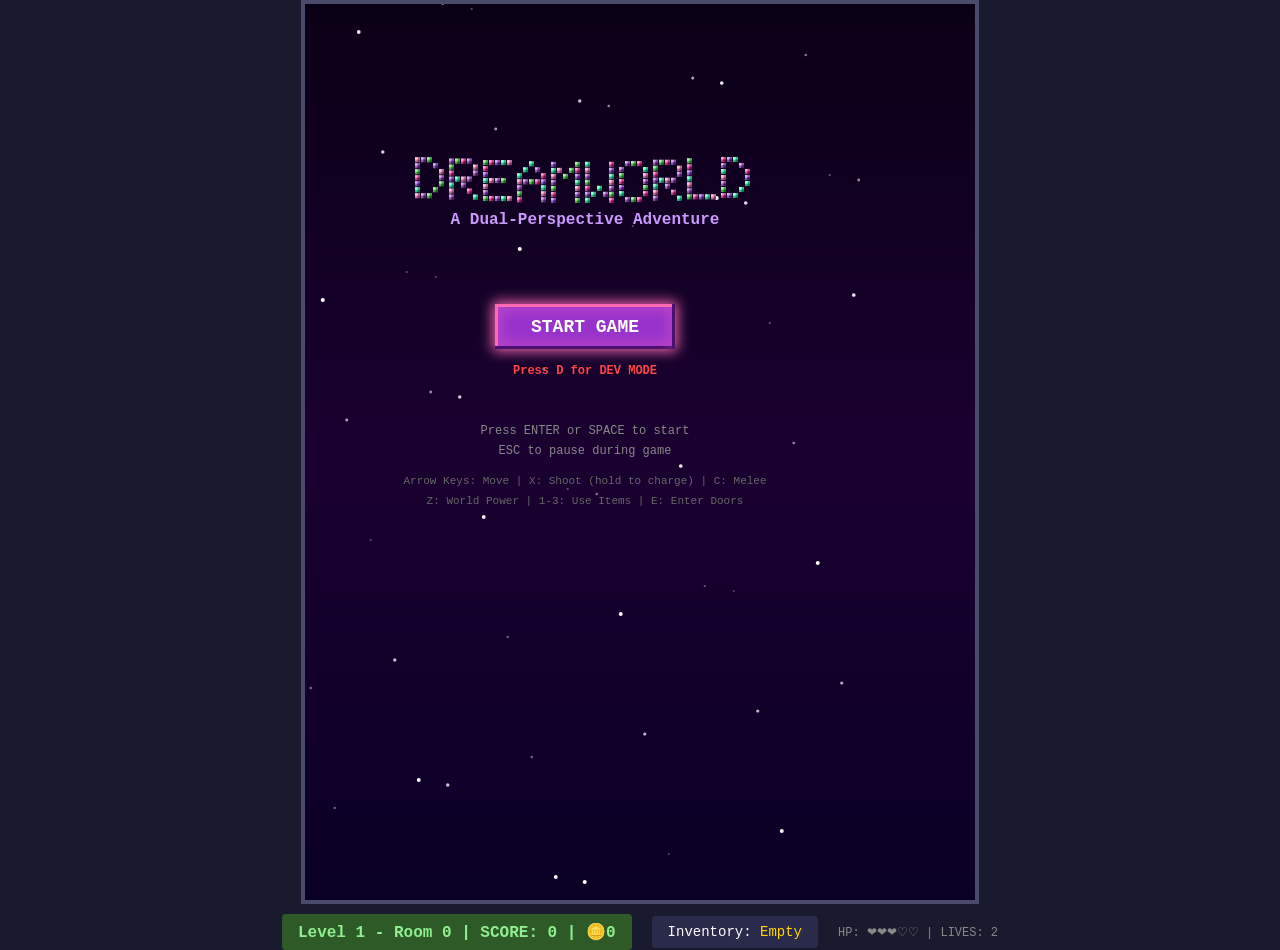
<file: index.html>
<!DOCTYPE html>
<html lang="en">
<head>
    <meta charset="UTF-8">
    <meta name="viewport" content="width=device-width, initial-scale=1.0">
    <title>Dreamworld</title>
    <link rel="stylesheet" href="style.css">
</head>
<body>
    <div id="game-container">
        <canvas id="gameCanvas"></canvas>
        <div id="ui">
            <div id="world-indicator">REAL WORLD</div>
            <div id="inventory">
                <span>Inventory: </span>
                <span id="inventory-items">Empty</span>
            </div>
            <div id="controls-hint"></div>
        </div>
    </div>
    <script src="game.js"></script>
</body>
</html>
</file>
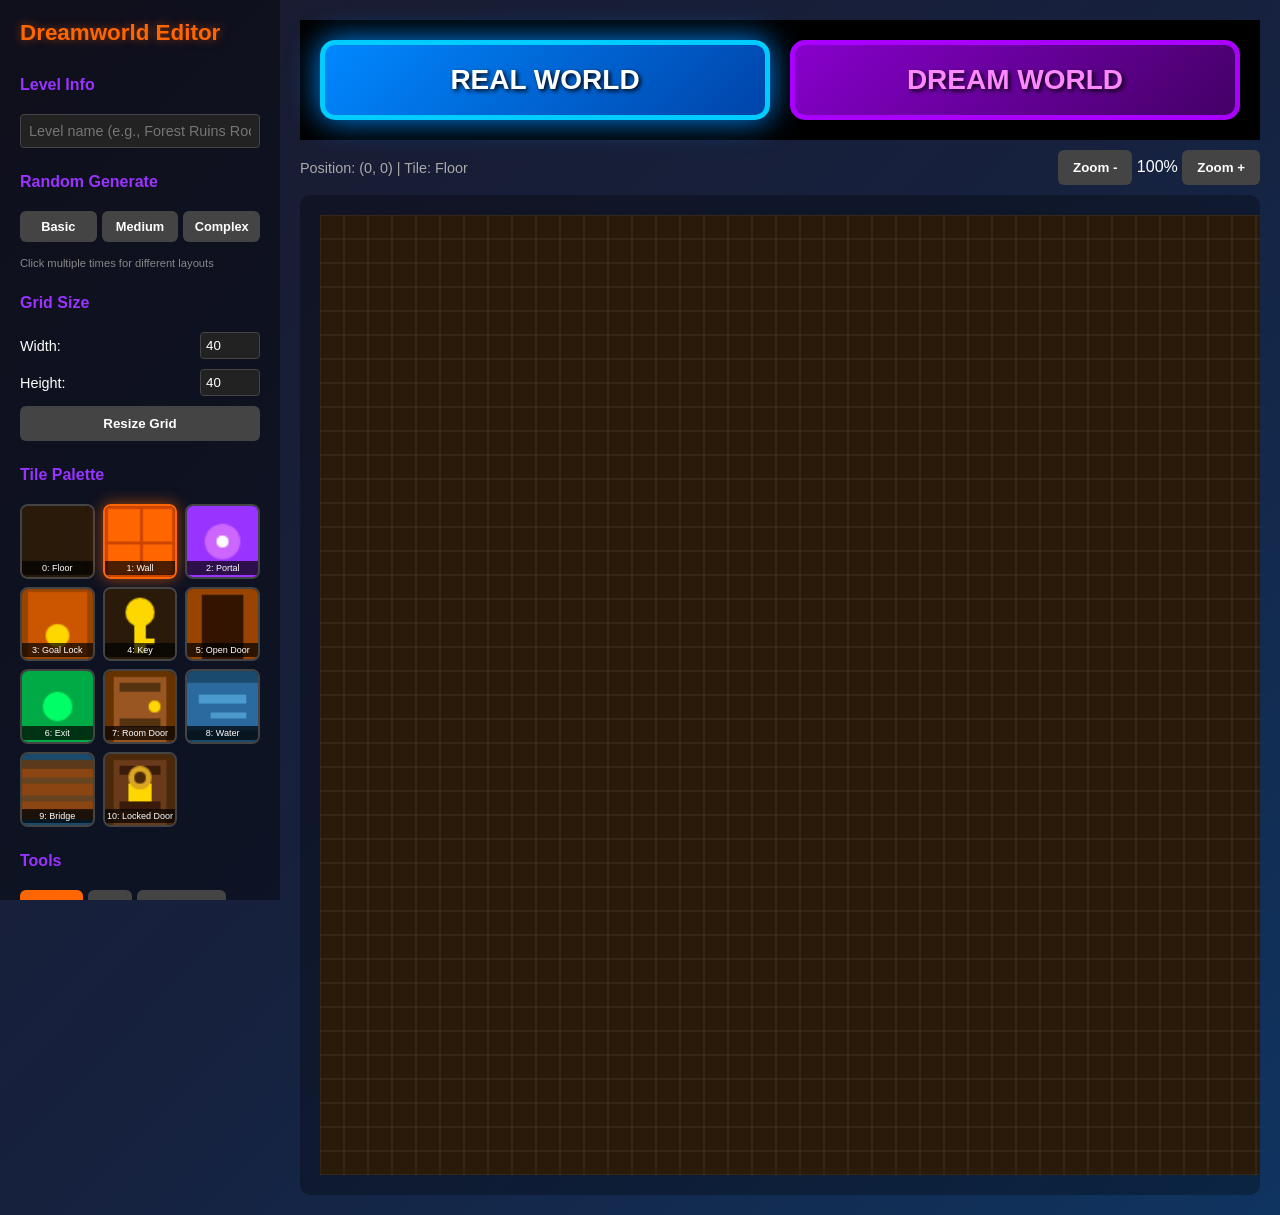
<file: level-editor.html>
<!DOCTYPE html>
<html lang="en">
<head>
    <meta charset="UTF-8">
    <meta name="viewport" content="width=device-width, initial-scale=1.0">
    <title>Dreamworld Level Editor</title>
    <style>
        * {
            margin: 0;
            padding: 0;
            box-sizing: border-box;
        }

        body {
            font-family: 'Segoe UI', Tahoma, Geneva, Verdana, sans-serif;
            background: linear-gradient(135deg, #1a1a2e 0%, #16213e 50%, #0f3460 100%);
            min-height: 100vh;
            color: #fff;
            display: flex;
        }

        /* Sidebar */
        .sidebar {
            width: 280px;
            background: rgba(0, 0, 0, 0.4);
            padding: 20px;
            display: flex;
            flex-direction: column;
            gap: 15px;
            overflow-y: auto;
            max-height: 100vh;
        }

        .sidebar h1 {
            font-size: 1.4em;
            color: #ff6600;
            text-shadow: 0 0 10px rgba(255, 102, 0, 0.5);
            margin-bottom: 5px;
        }

        .sidebar h2 {
            font-size: 1em;
            color: #9933ff;
            margin-top: 10px;
            margin-bottom: 5px;
        }

        /* Tile Palette */
        .palette {
            display: grid;
            grid-template-columns: repeat(3, 1fr);
            gap: 8px;
        }

        .tile-btn {
            aspect-ratio: 1;
            border: 2px solid #444;
            border-radius: 8px;
            cursor: pointer;
            position: relative;
            transition: all 0.2s;
            overflow: hidden;
        }

        .tile-btn:hover {
            border-color: #888;
            transform: scale(1.05);
        }

        .tile-btn.selected {
            border-color: #ff6600;
            box-shadow: 0 0 15px rgba(255, 102, 0, 0.6);
        }

        .tile-btn canvas {
            width: 100%;
            height: 100%;
        }

        .tile-btn .tile-label {
            position: absolute;
            bottom: 2px;
            left: 0;
            right: 0;
            font-size: 9px;
            text-align: center;
            background: rgba(0,0,0,0.7);
            padding: 2px;
        }

        /* Controls */
        .controls {
            display: flex;
            flex-direction: column;
            gap: 10px;
        }

        .control-row {
            display: flex;
            gap: 10px;
            align-items: center;
        }

        .control-row label {
            flex: 1;
            font-size: 0.9em;
        }

        .control-row input[type="number"] {
            width: 60px;
            padding: 5px;
            border: 1px solid #444;
            border-radius: 4px;
            background: #222;
            color: #fff;
        }

        button {
            padding: 10px 15px;
            border: none;
            border-radius: 6px;
            cursor: pointer;
            font-weight: bold;
            transition: all 0.2s;
        }

        .btn-primary {
            background: linear-gradient(135deg, #ff6600, #cc4400);
            color: white;
        }

        .btn-primary:hover {
            background: linear-gradient(135deg, #ff8833, #ff6600);
            transform: translateY(-2px);
        }

        .btn-secondary {
            background: #444;
            color: white;
        }

        .btn-secondary:hover {
            background: #555;
        }

        .btn-success {
            background: linear-gradient(135deg, #00aa44, #007733);
            color: white;
        }

        .btn-success:hover {
            background: linear-gradient(135deg, #00cc55, #00aa44);
        }

        .btn-danger {
            background: linear-gradient(135deg, #cc3333, #aa2222);
            color: white;
        }

        .btn-purple {
            background: linear-gradient(135deg, #9933ff, #7722cc);
            color: white;
        }

        .btn-purple:hover {
            background: linear-gradient(135deg, #aa44ff, #9933ff);
        }

        /* Tools */
        .tools {
            display: flex;
            gap: 5px;
            flex-wrap: wrap;
        }

        .tool-btn {
            padding: 8px 12px;
            font-size: 0.85em;
        }

        .tool-btn.active {
            background: #ff6600;
        }

        /* Main Canvas Area */
        .main {
            flex: 1;
            display: flex;
            flex-direction: column;
            padding: 20px;
            overflow: hidden;
        }

        .canvas-header {
            display: flex;
            justify-content: space-between;
            align-items: center;
            margin-bottom: 10px;
        }

        .canvas-info {
            font-size: 0.9em;
            color: #aaa;
        }

        .canvas-container {
            flex: 1;
            overflow: auto;
            background: rgba(0, 0, 0, 0.3);
            border-radius: 10px;
            padding: 20px;
        }

        #levelCanvas {
            background: #2a1a0a;
            cursor: crosshair;
            display: block;
        }

        /* Modal */
        .modal {
            display: none;
            position: fixed;
            top: 0;
            left: 0;
            right: 0;
            bottom: 0;
            background: rgba(0, 0, 0, 0.8);
            justify-content: center;
            align-items: center;
            z-index: 1000;
        }

        .modal.active {
            display: flex;
        }

        .modal-content {
            background: #1a1a2e;
            padding: 30px;
            border-radius: 15px;
            max-width: 800px;
            max-height: 80vh;
            overflow: auto;
            border: 2px solid #ff6600;
        }

        .modal-content h2 {
            color: #ff6600;
            margin-bottom: 15px;
        }

        .modal-content textarea {
            width: 100%;
            height: 300px;
            background: #0a0a15;
            border: 1px solid #444;
            color: #0f0;
            font-family: 'Courier New', monospace;
            font-size: 11px;
            padding: 10px;
            border-radius: 5px;
            resize: vertical;
        }

        .modal-buttons {
            display: flex;
            gap: 10px;
            margin-top: 15px;
            justify-content: flex-end;
        }

        /* Validation Panel */
        .validation {
            background: rgba(0, 0, 0, 0.3);
            padding: 10px;
            border-radius: 8px;
            font-size: 0.85em;
        }

        .validation-item {
            display: flex;
            align-items: center;
            gap: 8px;
            padding: 3px 0;
        }

        .validation-item.valid {
            color: #00ff66;
        }

        .validation-item.invalid {
            color: #ff4444;
        }

        .validation-item.warning {
            color: #ffaa00;
        }

        /* Keyboard shortcuts */
        .shortcuts {
            font-size: 0.75em;
            color: #888;
            line-height: 1.6;
        }

        .shortcuts kbd {
            background: #333;
            padding: 2px 6px;
            border-radius: 3px;
            font-family: monospace;
        }
    </style>
</head>
<body>
    <div class="sidebar">
        <h1>Dreamworld Editor</h1>

        <h2>Level Info</h2>
        <div class="controls">
            <input type="text" id="levelTitle" placeholder="Level name (e.g., Forest Ruins Room 1)" style="width: 100%; padding: 8px; border: 1px solid #444; border-radius: 4px; background: #222; color: #fff; font-size: 0.9em;">
        </div>

        <h2>Random Generate</h2>
        <div class="controls">
            <div style="display: flex; gap: 5px;">
                <button class="btn-secondary" onclick="generateRandom('basic')" style="flex:1; font-size: 0.8em; padding: 8px 5px;">Basic</button>
                <button class="btn-secondary" onclick="generateRandom('medium')" style="flex:1; font-size: 0.8em; padding: 8px 5px;">Medium</button>
                <button class="btn-secondary" onclick="generateRandom('complex')" style="flex:1; font-size: 0.8em; padding: 8px 5px;">Complex</button>
            </div>
            <p style="font-size: 0.7em; color: #888; margin-top: 5px;">Click multiple times for different layouts</p>
        </div>

        <h2>Grid Size</h2>
        <div class="controls">
            <div class="control-row">
                <label>Width:</label>
                <input type="number" id="gridWidth" value="40" min="10" max="100">
            </div>
            <div class="control-row">
                <label>Height:</label>
                <input type="number" id="gridHeight" value="40" min="10" max="100">
            </div>
            <button class="btn-secondary" onclick="resizeGrid()">Resize Grid</button>
        </div>

        <h2>Tile Palette</h2>
        <div class="palette" id="palette"></div>

        <h2>Tools</h2>
        <div class="tools">
            <button class="btn-secondary tool-btn active" data-tool="brush" onclick="setTool('brush')">Brush</button>
            <button class="btn-secondary tool-btn" data-tool="fill" onclick="setTool('fill')">Fill</button>
            <button class="btn-secondary tool-btn" data-tool="rect" onclick="setTool('rect')">Rectangle</button>
            <button class="btn-secondary tool-btn" data-tool="line" onclick="setTool('line')">Line</button>
            <button class="btn-secondary tool-btn" data-tool="erase" onclick="setTool('erase')">Eraser</button>
        </div>

        <h2>Actions</h2>
        <div class="controls">
            <button class="btn-success" onclick="exportLevel()">Export JS Array</button>
            <button class="btn-purple" onclick="showImportModal()">Import Array</button>
            <button class="btn-secondary" onclick="clearLevel()">Clear All</button>
            <button class="btn-secondary" onclick="fillBorder()">Add Wall Border</button>
            <button class="btn-secondary" onclick="undo()">Undo (Ctrl+Z)</button>
        </div>

        <h2 style="color: #ff4444;">Enemy Editor</h2>
        <div class="controls">
            <div style="display: flex; gap: 5px; margin-bottom: 8px;">
                <button class="btn-secondary enemy-mode-btn" onclick="setEditorMode('tiles')" id="tilesMode" style="flex:1; background: #ff6600;">Tiles</button>
                <button class="btn-secondary enemy-mode-btn" onclick="setEditorMode('enemies')" id="enemiesMode" style="flex:1;">Enemies</button>
            </div>
            <div id="enemyControls" style="display: none;">
                <label style="font-size: 0.85em; color: #aaa;">Enemy Type:</label>
                <div style="display: grid; grid-template-columns: 1fr 1fr; gap: 5px; margin: 5px 0;">
                    <button class="btn-secondary enemy-type-btn selected" onclick="selectEnemyType('patrol')" data-type="patrol" style="font-size: 0.8em; padding: 6px;">Patrol</button>
                    <button class="btn-secondary enemy-type-btn" onclick="selectEnemyType('chase')" data-type="chase" style="font-size: 0.8em; padding: 6px;">Chase</button>
                    <button class="btn-secondary enemy-type-btn" onclick="selectEnemyType('voidorb')" data-type="voidorb" style="font-size: 0.8em; padding: 6px;">Void Orb</button>
                    <button class="btn-secondary enemy-type-btn" onclick="selectEnemyType('shadow')" data-type="shadow" style="font-size: 0.8em; padding: 6px;">Shadow</button>
                </div>
                <div id="patrolOptions" style="margin-top: 8px;">
                    <label style="font-size: 0.85em; color: #aaa;">Patrol Direction:</label>
                    <div style="display: flex; gap: 5px; margin: 5px 0;">
                        <button class="btn-secondary patrol-dir-btn selected" onclick="setPatrolDir('horizontal')" data-dir="horizontal" style="flex:1; font-size: 0.8em;">Horizontal</button>
                        <button class="btn-secondary patrol-dir-btn" onclick="setPatrolDir('vertical')" data-dir="vertical" style="flex:1; font-size: 0.8em;">Vertical</button>
                    </div>
                    <div class="control-row" style="margin-top: 5px;">
                        <label style="font-size: 0.85em;">Range:</label>
                        <input type="number" id="patrolRange" value="4" min="1" max="20" style="width: 50px;">
                    </div>
                </div>
                <div id="shadowPathOptions" style="margin-top: 8px; display: none; background: rgba(128,0,255,0.2); padding: 8px; border-radius: 5px;">
                    <label style="font-size: 0.85em; color: #cc66ff;">Shadow Path Mode:</label>
                    <p style="font-size: 0.7em; color: #aaa; margin: 5px 0;">1. Click tiles to draw path<br>2. Click first tile again to place enemy</p>
                    <div style="display: flex; gap: 5px; margin-top: 5px;">
                        <button class="btn-secondary" onclick="clearShadowPath()" style="flex:1; font-size: 0.75em; background: #663399;">Clear Path</button>
                        <button class="btn-secondary" onclick="finishShadowPath()" style="flex:1; font-size: 0.75em; background: #339933;">Place Enemy</button>
                    </div>
                    <div id="shadowPathCount" style="font-size: 0.75em; color: #cc66ff; margin-top: 5px;">Path: 0 tiles</div>
                </div>
                <div class="control-row" style="margin-top: 5px;">
                    <label style="font-size: 0.85em;">Speed:</label>
                    <input type="number" id="enemySpeed" value="1.2" min="0.1" max="5" step="0.1" style="width: 50px;">
                </div>
                <p style="font-size: 0.7em; color: #888; margin-top: 8px;">Click map to place. Right-click enemy to delete.</p>
                <div id="enemyList" style="margin-top: 10px; max-height: 150px; overflow-y: auto; font-size: 0.8em;"></div>
                <button class="btn-danger" onclick="clearEnemies()" style="width: 100%; margin-top: 8px; font-size: 0.8em;">Clear All Enemies</button>
            </div>
        </div>

        <h2>Validation</h2>
        <div class="validation" id="validation"></div>

        <h2>Shortcuts</h2>
        <div class="shortcuts">
            <kbd>0-9</kbd> Select tile<br>
            <kbd>B</kbd> Brush tool<br>
            <kbd>F</kbd> Fill tool<br>
            <kbd>R</kbd> Rectangle tool<br>
            <kbd>L</kbd> Line tool<br>
            <kbd>E</kbd> Eraser<br>
            <kbd>Ctrl+Z</kbd> Undo<br>
            <kbd>Ctrl+S</kbd> Export
        </div>
    </div>

    <div class="main">
        <!-- HUGE WORLD TOGGLE BUTTONS -->
        <div style="display: flex; gap: 20px; padding: 20px; background: #000; margin-bottom: 10px;">
            <button id="realWorldBtn" class="active" onclick="setWorldType('real')" style="flex: 1; height: 80px; font-size: 28px; font-weight: bold; background: linear-gradient(135deg, #0088ff, #0044aa); color: white; border: 5px solid #00ccff; border-radius: 15px; cursor: pointer; text-shadow: 2px 2px 4px #000; box-shadow: 0 0 30px #0088ff;">REAL WORLD</button>
            <button id="dreamWorldBtn" onclick="setWorldType('dream')" style="flex: 1; height: 80px; font-size: 28px; font-weight: bold; background: linear-gradient(135deg, #8800cc, #440066); color: #ff88ff; border: 5px solid #aa00ff; border-radius: 15px; cursor: pointer; text-shadow: 2px 2px 4px #000;">DREAM WORLD</button>
        </div>
        <div class="canvas-header">
            <div class="canvas-info" id="canvasInfo">Position: (0, 0) | Tile: Floor</div>
            <div>
                <button class="btn-secondary" onclick="zoomOut()">Zoom -</button>
                <span id="zoomLevel">100%</span>
                <button class="btn-secondary" onclick="zoomIn()">Zoom +</button>
            </div>
        </div>
        <div class="canvas-container">
            <canvas id="levelCanvas"></canvas>
        </div>
    </div>

    <!-- Export Modal -->
    <div class="modal" id="exportModal">
        <div class="modal-content">
            <h2>Export Level</h2>
            <p style="margin-bottom: 10px; color: #aaa;">Copy this JavaScript array and paste it into your game.js file:</p>
            <textarea id="exportOutput" readonly></textarea>
            <div class="modal-buttons">
                <button class="btn-secondary" onclick="copyToClipboard()">Copy to Clipboard</button>
                <button class="btn-primary" onclick="closeModal('exportModal')">Close</button>
            </div>
        </div>
    </div>

    <!-- Import Modal -->
    <div class="modal" id="importModal">
        <div class="modal-content">
            <h2>Import Level</h2>
            <p style="margin-bottom: 10px; color: #aaa;">Paste a JavaScript 2D array (from your game.js) to edit it:</p>
            <textarea id="importInput" placeholder="Paste array here, e.g.:
[
    [1,1,1,1,1],
    [1,0,0,0,1],
    [1,0,2,0,1],
    [1,0,0,0,1],
    [1,1,1,1,1]
]"></textarea>
            <div class="modal-buttons">
                <button class="btn-secondary" onclick="closeModal('importModal')">Cancel</button>
                <button class="btn-success" onclick="importLevel()">Import</button>
            </div>
        </div>
    </div>

    <script>
        // Configuration
        const TILE_SIZE = 24;
        let gridWidth = 40;
        let gridHeight = 40;
        let zoom = 1;
        let worldType = 'real'; // 'real' or 'dream'

        // Dream World viewport dimensions (matches game)
        const DREAM_VIEWPORT_TILES_X = 23;  // ~560px / 24px
        const DREAM_VIEWPORT_TILES_Y = 14;  // ~336px / 24px

        // Tile definitions
        const TILES = {
            real: [
                { id: 0, name: 'Floor', color: '#2a1a0a' },
                { id: 1, name: 'Wall', color: '#ff6600' },
                { id: 2, name: 'Portal', color: '#9933ff' },
                { id: 3, name: 'Goal Lock', color: '#cc5500' },
                { id: 4, name: 'Key', color: '#FFD700' },
                { id: 5, name: 'Open Door', color: '#994400' },
                { id: 6, name: 'Exit', color: '#00aa44' },
                { id: 7, name: 'Room Door', color: '#995522' },
                { id: 8, name: 'Water', color: '#1a4a6e' },
                { id: 9, name: 'Bridge', color: '#8B4513' },
                { id: 10, name: 'Locked Door', color: '#6a3a1a' }
            ],
            dream: [
                { id: 0, name: 'Air', color: '#1a0a2a' },
                { id: 1, name: 'Platform', color: '#4a3a6a' },
                { id: 2, name: 'Portal', color: '#9933ff' },
                { id: 3, name: 'Goal', color: '#00aa44' },
                { id: 4, name: 'Key', color: '#FFD700' },
                { id: 5, name: 'Spike', color: '#cc3333' },
                { id: 6, name: 'Exit Wall', color: '#00ff66' },
                { id: 7, name: 'Chest', color: '#8B4513' },
                { id: 8, name: 'Lock Chest', color: '#654321' },
                { id: 9, name: 'One-Way ←', color: '#6633aa' }
            ]
        };

        // State
        let level = [];
        let selectedTile = 1;
        let currentTool = 'brush';
        let isDrawing = false;
        let history = [];
        let maxHistory = 50;
        let rectStart = null;
        let lineStart = null;

        // Enemy Editor State
        let editorMode = 'tiles'; // 'tiles' or 'enemies'
        let enemies = [];
        let selectedEnemyType = 'patrol';
        let patrolDirection = 'horizontal';
        let selectedEnemy = null; // For editing existing enemy
        let shadowPath = []; // Current shadow path being drawn

        // Canvas setup
        const canvas = document.getElementById('levelCanvas');
        const ctx = canvas.getContext('2d');

        // Initialize
        function init() {
            createPalette();
            initLevel();
            render();
            validate();
        }

        function initLevel() {
            level = [];
            for (let y = 0; y < gridHeight; y++) {
                level[y] = [];
                for (let x = 0; x < gridWidth; x++) {
                    level[y][x] = 0;
                }
            }
            updateCanvasSize();
        }

        function updateCanvasSize() {
            canvas.width = gridWidth * TILE_SIZE * zoom;
            canvas.height = gridHeight * TILE_SIZE * zoom;
        }

        // Palette
        function createPalette() {
            const palette = document.getElementById('palette');
            palette.innerHTML = '';
            const tiles = TILES[worldType];

            tiles.forEach((tile, index) => {
                const btn = document.createElement('div');
                btn.className = 'tile-btn' + (index === selectedTile ? ' selected' : '');
                btn.onclick = () => selectTile(index);

                const tileCanvas = document.createElement('canvas');
                tileCanvas.width = 48;
                tileCanvas.height = 48;
                const tileCtx = tileCanvas.getContext('2d');
                drawTilePreview(tileCtx, index, 0, 0, 48);

                const label = document.createElement('div');
                label.className = 'tile-label';
                label.textContent = `${index}: ${tile.name}`;

                btn.appendChild(tileCanvas);
                btn.appendChild(label);
                palette.appendChild(btn);
            });
        }

        function selectTile(id) {
            selectedTile = id;
            document.querySelectorAll('.tile-btn').forEach((btn, i) => {
                btn.classList.toggle('selected', i === id);
            });
        }

        // Drawing tiles (matching game.js style)
        function drawTilePreview(ctx, tile, px, py, size) {
            const s = size / 24;
            ctx.fillStyle = '#2a1a0a';
            ctx.fillRect(px, py, size, size);

            if (worldType === 'real') {
                drawRealTile(ctx, tile, px, py, size, s);
            } else {
                drawDreamTile(ctx, tile, px, py, size, s);
            }
        }

        function drawRealTile(ctx, tile, px, py, size, s) {
            switch (tile) {
                case 0: // Floor
                    ctx.fillStyle = '#2a1a0a';
                    ctx.fillRect(px, py, size, size);
                    break;
                case 1: // Wall
                    ctx.fillStyle = '#cc4400';
                    ctx.fillRect(px, py, size, size);
                    ctx.fillStyle = '#ff6600';
                    ctx.fillRect(px + 1*s, py + 1*s, size - 2*s, size - 2*s);
                    ctx.fillStyle = '#cc4400';
                    ctx.fillRect(px + size/2, py, 1*s, size);
                    ctx.fillRect(px, py + size/2, size, 1*s);
                    break;
                case 2: // Portal
                    ctx.fillStyle = '#9933ff';
                    ctx.fillRect(px, py, size, size);
                    ctx.fillStyle = '#cc66ff';
                    ctx.beginPath();
                    ctx.arc(px + size/2, py + size/2, 6*s, 0, Math.PI * 2);
                    ctx.fill();
                    ctx.fillStyle = '#fff';
                    ctx.beginPath();
                    ctx.arc(px + size/2, py + size/2, 2*s, 0, Math.PI * 2);
                    ctx.fill();
                    break;
                case 3: // Goal/Locked door
                    ctx.fillStyle = '#994400';
                    ctx.fillRect(px, py, size, size);
                    ctx.fillStyle = '#cc5500';
                    ctx.fillRect(px + 2*s, py + 1*s, size - 4*s, size - 2*s);
                    ctx.fillStyle = '#FFD700';
                    ctx.beginPath();
                    ctx.arc(px + size/2, py + size/2 + 4*s, 4*s, 0, Math.PI * 2);
                    ctx.fill();
                    break;
                case 4: // Key
                    ctx.fillStyle = '#2a1a0a';
                    ctx.fillRect(px, py, size, size);
                    ctx.fillStyle = '#FFD700';
                    ctx.beginPath();
                    ctx.arc(px + size/2, py + 8*s, 5*s, 0, Math.PI * 2);
                    ctx.fill();
                    ctx.fillRect(px + size/2 - 2*s, py + 12*s, 4*s, 10*s);
                    ctx.fillRect(px + size/2, py + 17*s, 5*s, 2*s);
                    break;
                case 5: // Open door
                    ctx.fillStyle = '#994400';
                    ctx.fillRect(px, py, size, size);
                    ctx.fillStyle = '#331400';
                    ctx.fillRect(px + 5*s, py + 2*s, size - 10*s, size - 2*s);
                    break;
                case 6: // Exit
                    ctx.fillStyle = '#00aa44';
                    ctx.fillRect(px, py, size, size);
                    ctx.fillStyle = '#00ff66';
                    ctx.beginPath();
                    ctx.arc(px + size/2, py + size/2, 5*s, 0, Math.PI * 2);
                    ctx.fill();
                    break;
                case 7: // Room door
                    ctx.fillStyle = '#663300';
                    ctx.fillRect(px, py, size, size);
                    ctx.fillStyle = '#995522';
                    ctx.fillRect(px + 3*s, py + 2*s, size - 6*s, size - 2*s);
                    ctx.fillStyle = '#553311';
                    ctx.fillRect(px + 5*s, py + 4*s, size - 10*s, 3*s);
                    ctx.fillRect(px + 5*s, py + size - 8*s, size - 10*s, 3*s);
                    ctx.fillStyle = '#FFD700';
                    ctx.beginPath();
                    ctx.arc(px + size - 7*s, py + size/2, 2*s, 0, Math.PI * 2);
                    ctx.fill();
                    break;
                case 8: // Water
                    ctx.fillStyle = '#1a4a6e';
                    ctx.fillRect(px, py, size, size);
                    ctx.fillStyle = '#2a6a9e';
                    ctx.fillRect(px, py + 4*s, size, size - 8*s);
                    ctx.fillStyle = '#4a9ace';
                    ctx.fillRect(px + 4*s, py + 8*s, size - 8*s, 3*s);
                    ctx.fillRect(px + 8*s, py + 14*s, size - 12*s, 2*s);
                    break;
                case 9: // Bridge
                    ctx.fillStyle = '#1a4a6e';
                    ctx.fillRect(px, py, size, size);
                    ctx.fillStyle = '#8B4513';
                    ctx.fillRect(px, py + 4*s, size, size - 8*s);
                    ctx.fillStyle = '#654321';
                    ctx.fillRect(px, py + 8*s, size, 2*s);
                    ctx.fillRect(px, py + 14*s, size, 2*s);
                    ctx.fillStyle = '#5a3a1a';
                    ctx.fillRect(px, py + 2*s, size, 3*s);
                    ctx.fillRect(px, py + size - 5*s, size, 3*s);
                    break;
                case 10: // Locked room door
                    ctx.fillStyle = '#4a2a0a';
                    ctx.fillRect(px, py, size, size);
                    ctx.fillStyle = '#6a3a1a';
                    ctx.fillRect(px + 3*s, py + 2*s, size - 6*s, size - 2*s);
                    ctx.fillStyle = '#3a1a0a';
                    ctx.fillRect(px + 5*s, py + 4*s, size - 10*s, 3*s);
                    ctx.fillRect(px + 5*s, py + size - 8*s, size - 10*s, 3*s);
                    ctx.fillStyle = '#FFD700';
                    ctx.fillRect(px + size/2 - 4*s, py + size/2 - 2*s, 8*s, 6*s);
                    ctx.fillStyle = '#DAA520';
                    ctx.beginPath();
                    ctx.arc(px + size/2, py + size/2 - 4*s, 4*s, 0, Math.PI * 2);
                    ctx.fill();
                    ctx.fillStyle = '#4a2a0a';
                    ctx.beginPath();
                    ctx.arc(px + size/2, py + size/2 - 4*s, 2*s, 0, Math.PI * 2);
                    ctx.fill();
                    break;
            }
        }

        function drawDreamTile(ctx, tile, px, py, size, s) {
            switch (tile) {
                case 0: // Air
                    ctx.fillStyle = '#1a0a2a';
                    ctx.fillRect(px, py, size, size);
                    break;
                case 1: // Platform
                    ctx.fillStyle = '#3a2a5a';
                    ctx.fillRect(px, py, size, size);
                    ctx.fillStyle = '#4a3a6a';
                    ctx.fillRect(px + 1*s, py + 1*s, size - 2*s, 4*s);
                    ctx.fillStyle = '#2a1a4a';
                    ctx.fillRect(px + 1*s, py + size - 3*s, size - 2*s, 2*s);
                    break;
                case 2: // Portal
                    ctx.fillStyle = '#9933ff';
                    ctx.fillRect(px, py, size, size);
                    ctx.fillStyle = '#cc66ff';
                    ctx.beginPath();
                    ctx.arc(px + size/2, py + size/2, 6*s, 0, Math.PI * 2);
                    ctx.fill();
                    ctx.fillStyle = '#fff';
                    ctx.beginPath();
                    ctx.arc(px + size/2, py + size/2, 2*s, 0, Math.PI * 2);
                    ctx.fill();
                    break;
                case 3: // Goal
                    ctx.fillStyle = '#1a0a2a';
                    ctx.fillRect(px, py, size, size);
                    ctx.fillStyle = '#00ff66';
                    ctx.beginPath();
                    ctx.arc(px + size/2, py + size/2, 6*s, 0, Math.PI * 2);
                    ctx.fill();
                    break;
                case 4: // Key
                    ctx.fillStyle = '#1a0a2a';
                    ctx.fillRect(px, py, size, size);
                    ctx.fillStyle = '#FFD700';
                    ctx.beginPath();
                    ctx.arc(px + size/2, py + 8*s, 5*s, 0, Math.PI * 2);
                    ctx.fill();
                    ctx.fillRect(px + size/2 - 2*s, py + 12*s, 4*s, 10*s);
                    ctx.fillRect(px + size/2, py + 17*s, 5*s, 2*s);
                    break;
                case 5: // Spike
                    ctx.fillStyle = '#1a0a2a';
                    ctx.fillRect(px, py, size, size);
                    ctx.fillStyle = '#cc3333';
                    ctx.beginPath();
                    ctx.moveTo(px + 2*s, py + size);
                    ctx.lineTo(px + size/4, py + 4*s);
                    ctx.lineTo(px + size/2 - 2*s, py + size);
                    ctx.fill();
                    ctx.beginPath();
                    ctx.moveTo(px + size/2 - 2*s, py + size);
                    ctx.lineTo(px + size/2, py + 2*s);
                    ctx.lineTo(px + size/2 + 2*s, py + size);
                    ctx.fill();
                    ctx.beginPath();
                    ctx.moveTo(px + size/2 + 2*s, py + size);
                    ctx.lineTo(px + size*3/4, py + 4*s);
                    ctx.lineTo(px + size - 2*s, py + size);
                    ctx.fill();
                    break;
                case 6: // Exit wall
                    ctx.fillStyle = '#003322';
                    ctx.fillRect(px, py, size, size);
                    ctx.fillStyle = '#00ff66';
                    ctx.fillRect(px + 3*s, py + 3*s, size - 6*s, size - 6*s);
                    break;
                case 7: // Chest
                    ctx.fillStyle = '#1a0a2a';
                    ctx.fillRect(px, py, size, size);
                    ctx.fillStyle = '#8B4513';
                    ctx.fillRect(px + 2*s, py + size/2, size - 4*s, size/2 - 2*s);
                    ctx.fillStyle = '#654321';
                    ctx.fillRect(px + 1*s, py + size/3, size - 2*s, size/5);
                    ctx.fillStyle = '#FFD700';
                    ctx.beginPath();
                    ctx.arc(px + size/2, py + size/2, 3*s, 0, Math.PI * 2);
                    ctx.fill();
                    break;
                case 8: // Locked chest
                    ctx.fillStyle = '#1a0a2a';
                    ctx.fillRect(px, py, size, size);
                    ctx.fillStyle = '#654321';
                    ctx.fillRect(px + 2*s, py + size/2, size - 4*s, size/2 - 2*s);
                    ctx.fillStyle = '#4a3215';
                    ctx.fillRect(px + 1*s, py + 4*s, size - 2*s, size/4);
                    ctx.fillStyle = '#888';
                    ctx.fillRect(px + size/2 - 3*s, py + size/2 - 1*s, 6*s, 8*s);
                    break;
                case 9: // One-Way platform (pass through from right, blocked from left)
                    // Dark background
                    ctx.fillStyle = '#1a0a2a';
                    ctx.fillRect(px, py, size, size);
                    // Purple platform base
                    ctx.fillStyle = '#4a2a6a';
                    ctx.fillRect(px, py, size, size);
                    // Lighter top
                    ctx.fillStyle = '#5a3a7a';
                    ctx.fillRect(px + 1*s, py + 1*s, size - 2*s, 4*s);
                    // Darker bottom
                    ctx.fillStyle = '#3a1a5a';
                    ctx.fillRect(px + 1*s, py + size - 3*s, size - 2*s, 2*s);
                    // Glowing right edge (indicates pass-through direction)
                    ctx.fillStyle = '#cc66ff';
                    ctx.fillRect(px + size - 4*s, py, 4*s, size);
                    ctx.fillStyle = '#ff99ff';
                    ctx.fillRect(px + size - 2*s, py + 2*s, 2*s, size - 4*s);
                    // Arrow indicator pointing left
                    ctx.fillStyle = '#fff';
                    ctx.beginPath();
                    ctx.moveTo(px + 6*s, py + size/2);
                    ctx.lineTo(px + 12*s, py + size/2 - 4*s);
                    ctx.lineTo(px + 12*s, py + size/2 + 4*s);
                    ctx.closePath();
                    ctx.fill();
                    break;
            }
        }

        // Render the canvas
        function render() {
            ctx.clearRect(0, 0, canvas.width, canvas.height);

            const tileSize = TILE_SIZE * zoom;

            for (let y = 0; y < gridHeight; y++) {
                for (let x = 0; x < gridWidth; x++) {
                    const tile = level[y] ? level[y][x] || 0 : 0;
                    drawTilePreview(ctx, tile, x * tileSize, y * tileSize, tileSize);
                }
            }

            // Draw grid lines
            ctx.strokeStyle = 'rgba(255, 255, 255, 0.1)';
            ctx.lineWidth = 1;
            for (let x = 0; x <= gridWidth; x++) {
                ctx.beginPath();
                ctx.moveTo(x * tileSize, 0);
                ctx.lineTo(x * tileSize, gridHeight * tileSize);
                ctx.stroke();
            }
            for (let y = 0; y <= gridHeight; y++) {
                ctx.beginPath();
                ctx.moveTo(0, y * tileSize);
                ctx.lineTo(gridWidth * tileSize, y * tileSize);
                ctx.stroke();
            }

            // Dream World: Draw viewport overlay and screen boundaries
            if (worldType === 'dream') {
                drawDreamViewportOverlay(tileSize);
            }

            // Draw shadow path being drawn (before enemies so enemies render on top)
            if (shadowPath.length > 0) {
                drawShadowPath(tileSize);
            }

            // Draw enemies
            drawEnemies(tileSize);

            // Draw preview for rect/line tools
            if (rectStart && currentTool === 'rect') {
                // Preview would go here
            }
        }

        // Draw the shadow path being constructed
        function drawShadowPath(tileSize) {
            // Draw path tiles
            shadowPath.forEach((tile, index) => {
                const px = tile.x * tileSize;
                const py = tile.y * tileSize;

                // Fill with semi-transparent purple
                ctx.fillStyle = 'rgba(128, 0, 255, 0.4)';
                ctx.fillRect(px, py, tileSize, tileSize);

                // Highlight first tile (start position) differently
                if (index === 0) {
                    ctx.strokeStyle = '#ff00ff';
                    ctx.lineWidth = 3;
                    ctx.strokeRect(px + 2, py + 2, tileSize - 4, tileSize - 4);

                    // Draw "START" label
                    ctx.fillStyle = '#ff00ff';
                    ctx.font = 'bold 8px sans-serif';
                    ctx.fillText('START', px + 2, py + 10);
                } else {
                    ctx.strokeStyle = '#aa66ff';
                    ctx.lineWidth = 2;
                    ctx.strokeRect(px + 2, py + 2, tileSize - 4, tileSize - 4);
                }

                // Draw tile number
                ctx.fillStyle = '#fff';
                ctx.font = 'bold 10px sans-serif';
                ctx.fillText(String(index + 1), px + tileSize - 12, py + tileSize - 4);
            });

            // Draw lines connecting path tiles
            if (shadowPath.length > 1) {
                ctx.strokeStyle = 'rgba(200, 100, 255, 0.7)';
                ctx.lineWidth = 2;
                ctx.beginPath();
                ctx.moveTo(shadowPath[0].x * tileSize + tileSize/2, shadowPath[0].y * tileSize + tileSize/2);
                for (let i = 1; i < shadowPath.length; i++) {
                    ctx.lineTo(shadowPath[i].x * tileSize + tileSize/2, shadowPath[i].y * tileSize + tileSize/2);
                }
                ctx.stroke();
            }
        }

        // Draw all enemies on the canvas
        function drawEnemies(tileSize) {
            enemies.forEach((enemy, index) => {
                const px = enemy.x * tileSize;
                const py = enemy.y * tileSize;
                const isSelected = selectedEnemy === index;

                // Draw allowed tiles for shadow enemies
                if (enemy.type === 'shadow' && enemy.allowedTiles && enemy.allowedTiles.length > 0) {
                    // Draw each allowed tile
                    enemy.allowedTiles.forEach((tile, tileIndex) => {
                        const tpx = tile.x * tileSize;
                        const tpy = tile.y * tileSize;

                        ctx.fillStyle = isSelected ? 'rgba(200, 100, 255, 0.4)' : 'rgba(128, 0, 200, 0.25)';
                        ctx.fillRect(tpx, tpy, tileSize, tileSize);

                        ctx.strokeStyle = isSelected ? '#cc66ff' : 'rgba(128, 0, 200, 0.5)';
                        ctx.lineWidth = 1;
                        ctx.strokeRect(tpx + 1, tpy + 1, tileSize - 2, tileSize - 2);
                    });

                    // Draw lines connecting allowed tiles
                    if (enemy.allowedTiles.length > 1) {
                        ctx.strokeStyle = isSelected ? 'rgba(200, 100, 255, 0.6)' : 'rgba(128, 0, 200, 0.4)';
                        ctx.lineWidth = 1;
                        ctx.beginPath();
                        ctx.moveTo(enemy.allowedTiles[0].x * tileSize + tileSize/2, enemy.allowedTiles[0].y * tileSize + tileSize/2);
                        for (let i = 1; i < enemy.allowedTiles.length; i++) {
                            ctx.lineTo(enemy.allowedTiles[i].x * tileSize + tileSize/2, enemy.allowedTiles[i].y * tileSize + tileSize/2);
                        }
                        ctx.stroke();
                    }
                }
                // Draw patrol range for patrol enemies (not shadow)
                else if (enemy.type === 'patrol') {
                    ctx.fillStyle = 'rgba(255, 100, 0, 0.2)';
                    ctx.strokeStyle = 'rgba(255, 100, 0, 0.6)';
                    ctx.lineWidth = 2;

                    if (enemy.patrol === 'horizontal') {
                        const rangeStartX = (enemy.x - enemy.range) * tileSize;
                        const rangeWidth = (enemy.range * 2 + 1) * tileSize;
                        ctx.fillRect(rangeStartX, py, rangeWidth, tileSize);
                        ctx.strokeRect(rangeStartX, py, rangeWidth, tileSize);
                    } else {
                        const rangeStartY = (enemy.y - enemy.range) * tileSize;
                        const rangeHeight = (enemy.range * 2 + 1) * tileSize;
                        ctx.fillRect(px, rangeStartY, tileSize, rangeHeight);
                        ctx.strokeRect(px, rangeStartY, tileSize, rangeHeight);
                    }
                }

                // Draw enemy based on type
                ctx.save();

                if (enemy.type === 'patrol') {
                    // Red square enemy
                    ctx.fillStyle = '#cc3333';
                    ctx.fillRect(px + 4, py + 4, tileSize - 8, tileSize - 8);
                    ctx.fillStyle = '#ff6666';
                    ctx.fillRect(px + 6, py + 6, tileSize - 12, tileSize - 12);
                    // Eyes
                    ctx.fillStyle = '#fff';
                    ctx.fillRect(px + 8, py + 10, 4, 4);
                    ctx.fillRect(px + tileSize - 12, py + 10, 4, 4);
                } else if (enemy.type === 'chase') {
                    // Blue triangle-ish chaser
                    ctx.fillStyle = '#3366cc';
                    ctx.beginPath();
                    ctx.moveTo(px + tileSize/2, py + 4);
                    ctx.lineTo(px + tileSize - 4, py + tileSize - 4);
                    ctx.lineTo(px + 4, py + tileSize - 4);
                    ctx.closePath();
                    ctx.fill();
                    ctx.fillStyle = '#6699ff';
                    ctx.beginPath();
                    ctx.arc(px + tileSize/2, py + tileSize/2 + 2, 4, 0, Math.PI * 2);
                    ctx.fill();
                } else if (enemy.type === 'shadow') {
                    // Dark purple shadow enemy
                    ctx.fillStyle = '#2a0a3a';
                    ctx.fillRect(px + 4, py + 4, tileSize - 8, tileSize - 8);
                    ctx.fillStyle = '#5a2a7a';
                    ctx.fillRect(px + 6, py + 6, tileSize - 12, tileSize - 12);
                    // Glowing eyes
                    ctx.fillStyle = '#ff00ff';
                    ctx.fillRect(px + 8, py + 10, 4, 4);
                    ctx.fillRect(px + tileSize - 12, py + 10, 4, 4);
                } else if (enemy.type === 'voidorb') {
                    // Purple orb
                    ctx.fillStyle = '#6600aa';
                    ctx.beginPath();
                    ctx.arc(px + tileSize/2, py + tileSize/2, tileSize/2 - 4, 0, Math.PI * 2);
                    ctx.fill();
                    ctx.fillStyle = '#aa44ff';
                    ctx.beginPath();
                    ctx.arc(px + tileSize/2, py + tileSize/2, tileSize/4, 0, Math.PI * 2);
                    ctx.fill();
                }

                // Selection highlight
                if (isSelected) {
                    ctx.strokeStyle = '#ffff00';
                    ctx.lineWidth = 3;
                    ctx.strokeRect(px + 2, py + 2, tileSize - 4, tileSize - 4);
                }

                // Speed label
                ctx.fillStyle = '#fff';
                ctx.font = 'bold 9px sans-serif';
                ctx.fillText(enemy.speed.toFixed(1), px + 2, py + tileSize - 2);

                ctx.restore();
            });
        }

        // Find portal position in level
        function findPortalPosition() {
            for (let y = 0; y < gridHeight; y++) {
                for (let x = 0; x < gridWidth; x++) {
                    if (level[y] && level[y][x] === 2) {
                        return { x, y, found: true };
                    }
                }
            }
            return { x: 0, y: gridHeight - 2, found: false };
        }

        // Draw Dream World viewport overlay
        function drawDreamViewportOverlay(tileSize) {
            const portal = findPortalPosition();

            // Calculate viewport position (camera clamps to left edge for left-side portals)
            let viewportX = 0;
            let viewportY = 0;

            // Camera tries to center on portal, but clamps to world bounds
            if (portal.found) {
                // Center on portal
                viewportX = portal.x - Math.floor(DREAM_VIEWPORT_TILES_X / 2);
                viewportY = portal.y - Math.floor(DREAM_VIEWPORT_TILES_Y / 2);

                // Clamp to world bounds
                viewportX = Math.max(0, Math.min(viewportX, gridWidth - DREAM_VIEWPORT_TILES_X));
                viewportY = Math.max(0, Math.min(viewportY, gridHeight - DREAM_VIEWPORT_TILES_Y));
            }

            const vpWidth = Math.min(DREAM_VIEWPORT_TILES_X, gridWidth);
            const vpHeight = Math.min(DREAM_VIEWPORT_TILES_Y, gridHeight);

            // Draw shaded overlay on areas OUTSIDE the initial viewport
            ctx.fillStyle = 'rgba(0, 0, 0, 0.4)';

            // Left of viewport
            if (viewportX > 0) {
                ctx.fillRect(0, 0, viewportX * tileSize, gridHeight * tileSize);
            }

            // Right of viewport
            if (viewportX + vpWidth < gridWidth) {
                ctx.fillRect((viewportX + vpWidth) * tileSize, 0,
                    (gridWidth - viewportX - vpWidth) * tileSize, gridHeight * tileSize);
            }

            // Above viewport (only in the viewport column range)
            if (viewportY > 0) {
                ctx.fillRect(viewportX * tileSize, 0,
                    vpWidth * tileSize, viewportY * tileSize);
            }

            // Below viewport (only in the viewport column range)
            if (viewportY + vpHeight < gridHeight) {
                ctx.fillRect(viewportX * tileSize, (viewportY + vpHeight) * tileSize,
                    vpWidth * tileSize, (gridHeight - viewportY - vpHeight) * tileSize);
            }

            // Draw viewport boundary box
            ctx.strokeStyle = '#9933ff';
            ctx.lineWidth = 3;
            ctx.strokeRect(
                viewportX * tileSize,
                viewportY * tileSize,
                vpWidth * tileSize,
                vpHeight * tileSize
            );

            // Draw "INITIAL VIEW" label
            ctx.fillStyle = '#9933ff';
            ctx.font = 'bold 12px sans-serif';
            ctx.fillText('INITIAL VIEW', viewportX * tileSize + 5, viewportY * tileSize + 15);

            // Draw screen boundary lines (every 23 tiles)
            ctx.strokeStyle = 'rgba(255, 102, 0, 0.5)';
            ctx.lineWidth = 2;
            ctx.setLineDash([5, 5]);

            for (let screenX = DREAM_VIEWPORT_TILES_X; screenX < gridWidth; screenX += DREAM_VIEWPORT_TILES_X) {
                ctx.beginPath();
                ctx.moveTo(screenX * tileSize, 0);
                ctx.lineTo(screenX * tileSize, gridHeight * tileSize);
                ctx.stroke();

                // Label screen numbers
                ctx.fillStyle = 'rgba(255, 102, 0, 0.8)';
                ctx.font = 'bold 10px sans-serif';
                const screenNum = Math.floor(screenX / DREAM_VIEWPORT_TILES_X) + 1;
                ctx.fillText(`SCREEN ${screenNum}→`, screenX * tileSize + 5, 15);
            }

            ctx.setLineDash([]); // Reset dash

            // Draw portal marker if found
            if (portal.found) {
                ctx.strokeStyle = '#00ff00';
                ctx.lineWidth = 2;
                ctx.strokeRect(
                    portal.x * tileSize + 2,
                    portal.y * tileSize + 2,
                    tileSize - 4,
                    tileSize - 4
                );
                ctx.fillStyle = '#00ff00';
                ctx.font = 'bold 9px sans-serif';
                ctx.fillText('SPAWN', portal.x * tileSize, portal.y * tileSize - 3);
            }
        }

        // Tools
        function setTool(tool) {
            currentTool = tool;
            document.querySelectorAll('.tool-btn').forEach(btn => {
                btn.classList.toggle('active', btn.dataset.tool === tool);
            });
        }

        function setWorldType(type) {
            worldType = type;
            const realBtn = document.getElementById('realWorldBtn');
            const dreamBtn = document.getElementById('dreamWorldBtn');

            realBtn.classList.toggle('active', type === 'real');
            dreamBtn.classList.toggle('active', type === 'dream');

            // Update button styles - huge glowing buttons
            if (type === 'real') {
                realBtn.style.background = 'linear-gradient(135deg, #0088ff, #0044aa)';
                realBtn.style.color = 'white';
                realBtn.style.boxShadow = '0 0 30px #0088ff';
                realBtn.style.border = '5px solid #00ccff';
                dreamBtn.style.background = 'linear-gradient(135deg, #440066, #220033)';
                dreamBtn.style.color = '#aa66aa';
                dreamBtn.style.boxShadow = 'none';
                dreamBtn.style.border = '5px solid #660088';
            } else {
                realBtn.style.background = 'linear-gradient(135deg, #003366, #001133)';
                realBtn.style.color = '#6688aa';
                realBtn.style.boxShadow = 'none';
                realBtn.style.border = '5px solid #004466';
                dreamBtn.style.background = 'linear-gradient(135deg, #aa00ff, #660099)';
                dreamBtn.style.color = 'white';
                dreamBtn.style.boxShadow = '0 0 30px #aa00ff';
                dreamBtn.style.border = '5px solid #cc44ff';
            }

            // Adjust default size
            if (type === 'dream') {
                document.getElementById('gridWidth').value = 60;
                document.getElementById('gridHeight').value = 20;
            } else {
                document.getElementById('gridWidth').value = 40;
                document.getElementById('gridHeight').value = 40;
            }

            selectedTile = 1;
            createPalette();
            render();
        }

        // ==========================================
        // ENEMY EDITOR FUNCTIONS
        // ==========================================

        function setEditorMode(mode) {
            editorMode = mode;
            document.getElementById('tilesMode').style.background = mode === 'tiles' ? '#ff6600' : '#444';
            document.getElementById('enemiesMode').style.background = mode === 'enemies' ? '#ff4444' : '#444';
            document.getElementById('enemyControls').style.display = mode === 'enemies' ? 'block' : 'none';

            // Change cursor based on mode
            canvas.style.cursor = mode === 'enemies' ? 'cell' : 'crosshair';
            render();
        }

        function selectEnemyType(type) {
            selectedEnemyType = type;
            document.querySelectorAll('.enemy-type-btn').forEach(btn => {
                btn.classList.toggle('selected', btn.dataset.type === type);
                btn.style.background = btn.dataset.type === type ? '#ff4444' : '#444';
            });

            // Show/hide patrol options (for patrol type, not shadow)
            const patrolOptions = document.getElementById('patrolOptions');
            patrolOptions.style.display = type === 'patrol' ? 'block' : 'none';

            // Show/hide shadow path options
            const shadowOptions = document.getElementById('shadowPathOptions');
            shadowOptions.style.display = type === 'shadow' ? 'block' : 'none';

            // Clear shadow path when switching types
            if (type !== 'shadow') {
                shadowPath = [];
                render();
            }
        }

        function setPatrolDir(dir) {
            patrolDirection = dir;
            document.querySelectorAll('.patrol-dir-btn').forEach(btn => {
                btn.classList.toggle('selected', btn.dataset.dir === dir);
                btn.style.background = btn.dataset.dir === dir ? '#ff6600' : '#444';
            });
        }

        function placeEnemy(x, y) {
            const speed = parseFloat(document.getElementById('enemySpeed').value) || 1.2;
            const range = parseInt(document.getElementById('patrolRange').value) || 4;

            const enemy = {
                x: x,
                y: y,
                type: selectedEnemyType,
                speed: speed
            };

            // Add patrol properties for patrol type only
            if (selectedEnemyType === 'patrol') {
                enemy.patrol = patrolDirection;
                enemy.range = range;
            }

            // Note: shadow enemies are placed via finishShadowPath(), not this function

            enemies.push(enemy);
            updateEnemyList();
            render();
        }

        function findEnemyAt(x, y) {
            return enemies.findIndex(e => e.x === x && e.y === y);
        }

        function deleteEnemy(index) {
            if (index >= 0 && index < enemies.length) {
                enemies.splice(index, 1);
                if (selectedEnemy === index) selectedEnemy = null;
                else if (selectedEnemy > index) selectedEnemy--;
                updateEnemyList();
                render();
            }
        }

        function clearEnemies() {
            if (confirm('Delete all enemies?')) {
                enemies = [];
                selectedEnemy = null;
                updateEnemyList();
                render();
            }
        }

        function updateEnemyList() {
            const list = document.getElementById('enemyList');
            if (enemies.length === 0) {
                list.innerHTML = '<div style="color: #666;">No enemies placed</div>';
                return;
            }

            list.innerHTML = enemies.map((e, i) => {
                const typeLabel = e.type === 'shadow' ? 'Shadow' :
                                  e.variant === 'shadow' ? 'Shadow' :
                                  e.type.charAt(0).toUpperCase() + e.type.slice(1);
                let extraInfo = '';
                if (e.type === 'shadow' && e.allowedTiles) {
                    extraInfo = ` (${e.allowedTiles.length} tiles)`;
                } else if (e.patrol) {
                    extraInfo = ` (${e.patrol[0].toUpperCase()}, r:${e.range})`;
                }
                return `<div style="display: flex; justify-content: space-between; align-items: center; padding: 3px; background: ${selectedEnemy === i ? '#553300' : '#222'}; margin: 2px 0; border-radius: 3px; cursor: pointer;" onclick="selectEnemyInList(${i})">
                    <span>${typeLabel}${extraInfo} @(${e.x},${e.y})</span>
                    <button onclick="event.stopPropagation(); deleteEnemy(${i})" style="background: #aa3333; border: none; color: white; padding: 2px 6px; border-radius: 3px; cursor: pointer; font-size: 0.8em;">X</button>
                </div>`;
            }).join('');
        }

        function selectEnemyInList(index) {
            selectedEnemy = selectedEnemy === index ? null : index;
            updateEnemyList();
            render();
        }

        // ==========================================
        // SHADOW PATH FUNCTIONS
        // ==========================================

        function clearShadowPath() {
            shadowPath = [];
            document.getElementById('shadowPathCount').textContent = 'Path: 0 tiles';
            render();
        }

        function addToShadowPath(x, y) {
            // Check if this tile is already in path
            const existingIndex = shadowPath.findIndex(t => t.x === x && t.y === y);

            if (existingIndex >= 0) {
                // If clicking the first tile and path has multiple tiles, finish and place enemy
                if (existingIndex === 0 && shadowPath.length > 1) {
                    finishShadowPath();
                    return;
                }
                // Otherwise remove this tile from path
                shadowPath.splice(existingIndex, 1);
            } else {
                // Add tile to path
                shadowPath.push({ x, y });
            }

            document.getElementById('shadowPathCount').textContent = `Path: ${shadowPath.length} tiles`;
            render();
        }

        function finishShadowPath() {
            if (shadowPath.length < 1) {
                alert('Draw at least 1 tile for the shadow path!');
                return;
            }

            const speed = parseFloat(document.getElementById('enemySpeed').value) || 1.2;

            // Place enemy at first tile of path
            const startTile = shadowPath[0];

            const enemy = {
                x: startTile.x,
                y: startTile.y,
                type: 'shadow',
                speed: speed,
                allowedTiles: [...shadowPath] // Copy the path
            };

            enemies.push(enemy);

            // Clear the path
            shadowPath = [];
            document.getElementById('shadowPathCount').textContent = 'Path: 0 tiles';

            updateEnemyList();
            render();
        }

        // ==========================================
        // END ENEMY EDITOR
        // ==========================================

        // Canvas interaction
        function getTileCoords(e) {
            const rect = canvas.getBoundingClientRect();
            const x = Math.floor((e.clientX - rect.left) / (TILE_SIZE * zoom));
            const y = Math.floor((e.clientY - rect.top) / (TILE_SIZE * zoom));
            return { x: Math.max(0, Math.min(x, gridWidth - 1)), y: Math.max(0, Math.min(y, gridHeight - 1)) };
        }

        function setTile(x, y, tile) {
            if (x >= 0 && x < gridWidth && y >= 0 && y < gridHeight) {
                if (!level[y]) level[y] = [];
                level[y][x] = tile;
            }
        }

        function saveHistory() {
            history.push(JSON.parse(JSON.stringify(level)));
            if (history.length > maxHistory) {
                history.shift();
            }
        }

        function undo() {
            if (history.length > 0) {
                level = history.pop();
                render();
                validate();
            }
        }

        // Flood fill algorithm
        function floodFill(startX, startY, newTile) {
            const targetTile = level[startY][startX];
            if (targetTile === newTile) return;

            const stack = [[startX, startY]];
            const visited = new Set();

            while (stack.length > 0) {
                const [x, y] = stack.pop();
                const key = `${x},${y}`;

                if (visited.has(key)) continue;
                if (x < 0 || x >= gridWidth || y < 0 || y >= gridHeight) continue;
                if (level[y][x] !== targetTile) continue;

                visited.add(key);
                level[y][x] = newTile;

                stack.push([x + 1, y], [x - 1, y], [x, y + 1], [x, y - 1]);
            }
        }

        // ==========================================
        // RANDOM LEVEL GENERATION
        // ==========================================

        function generateRandom(complexity) {
            if (!confirm(`Generate a ${complexity} random level? This will replace the current level.`)) {
                return;
            }

            saveHistory();

            // Clear to floor
            for (let y = 0; y < gridHeight; y++) {
                for (let x = 0; x < gridWidth; x++) {
                    level[y][x] = 0;
                }
            }

            // Always add wall border
            for (let x = 0; x < gridWidth; x++) {
                level[0][x] = 1;
                level[gridHeight - 1][x] = 1;
            }
            for (let y = 0; y < gridHeight; y++) {
                level[y][0] = 1;
                level[y][gridWidth - 1] = 1;
            }

            if (worldType === 'real') {
                if (complexity === 'basic') {
                    generateBasicReal();
                } else if (complexity === 'medium') {
                    generateMediumReal();
                } else {
                    generateComplexReal();
                }
            } else {
                // Dream world generation (placeholder for now)
                generateDreamLevel(complexity);
            }

            render();
            validate();
        }

        function rand(min, max) {
            return Math.floor(Math.random() * (max - min + 1)) + min;
        }

        function generateBasicReal() {
            // Basic: Open room with portal, maybe a few pillars and one water feature

            // Place portal in a random accessible spot
            const portalX = rand(5, gridWidth - 6);
            const portalY = rand(5, gridHeight - 6);
            level[portalY][portalX] = 2;

            // Add 2-4 random wall pillars
            const pillarCount = rand(2, 4);
            for (let i = 0; i < pillarCount; i++) {
                const px = rand(3, gridWidth - 4);
                const py = rand(3, gridHeight - 4);
                if (Math.abs(px - portalX) > 2 || Math.abs(py - portalY) > 2) {
                    // 2x2 pillar
                    level[py][px] = 1;
                    level[py + 1][px] = 1;
                    level[py][px + 1] = 1;
                    level[py + 1][px + 1] = 1;
                }
            }

            // Maybe add a small water pool (30% chance)
            if (Math.random() < 0.3) {
                const wx = rand(5, gridWidth - 10);
                const wy = rand(5, gridHeight - 10);
                for (let dy = 0; dy < 3; dy++) {
                    for (let dx = 0; dx < 4; dx++) {
                        if (level[wy + dy][wx + dx] === 0) {
                            level[wy + dy][wx + dx] = 8;
                        }
                    }
                }
            }

            // Add a room door (for multi-room levels)
            const doorSide = rand(0, 3);
            placeRoomDoor(doorSide);
        }

        function generateMediumReal() {
            // Medium: Water features with bridges, some walls, key + locked door

            // Create water feature (lake or river)
            const featureType = Math.random() < 0.5 ? 'lake' : 'river';

            if (featureType === 'lake') {
                // Central lake
                const lakeX = Math.floor(gridWidth / 2) - rand(4, 7);
                const lakeY = Math.floor(gridHeight / 2) - rand(3, 5);
                const lakeW = rand(8, 14);
                const lakeH = rand(6, 10);

                for (let dy = 0; dy < lakeH; dy++) {
                    for (let dx = 0; dx < lakeW; dx++) {
                        if (lakeY + dy > 0 && lakeY + dy < gridHeight - 1 &&
                            lakeX + dx > 0 && lakeX + dx < gridWidth - 1) {
                            level[lakeY + dy][lakeX + dx] = 8;
                        }
                    }
                }

                // Add bridges across
                const bridgeY = lakeY + Math.floor(lakeH / 2);
                for (let dx = 0; dx < lakeW; dx++) {
                    level[bridgeY][lakeX + dx] = 9;
                }

            } else {
                // Horizontal river
                const riverY = Math.floor(gridHeight / 2) - rand(0, 3);
                const riverH = rand(3, 5);

                for (let y = riverY; y < riverY + riverH && y < gridHeight - 1; y++) {
                    for (let x = 1; x < gridWidth - 1; x++) {
                        level[y][x] = 8;
                    }
                }

                // Add 2-3 bridges
                const bridgeCount = rand(2, 3);
                for (let i = 0; i < bridgeCount; i++) {
                    const bx = rand(5, gridWidth - 6) + i * Math.floor(gridWidth / bridgeCount / 2);
                    if (bx < gridWidth - 1) {
                        for (let y = riverY; y < riverY + riverH && y < gridHeight - 1; y++) {
                            level[y][bx] = 9;
                            level[y][bx + 1] = 9;
                        }
                    }
                }
            }

            // Place portal on one side
            const portalX = rand(2, 6);
            const portalY = rand(2, gridHeight - 3);
            if (level[portalY][portalX] === 0) {
                level[portalY][portalX] = 2;
            } else {
                // Find clear spot
                for (let y = 2; y < gridHeight - 2; y++) {
                    for (let x = 2; x < 10; x++) {
                        if (level[y][x] === 0) {
                            level[y][x] = 2;
                            break;
                        }
                    }
                }
            }

            // Add key and locked door
            const keyX = rand(gridWidth - 10, gridWidth - 3);
            const keyY = rand(2, gridHeight - 3);
            if (level[keyY][keyX] === 0) {
                level[keyY][keyX] = 4;
            }

            const lockedDoorX = Math.floor(gridWidth / 2) + rand(-3, 3);
            const lockedDoorY = rand(2, 5);
            if (level[lockedDoorY][lockedDoorX] === 0) {
                level[lockedDoorY][lockedDoorX] = 10;
            }

            // Add some wall sections
            addRandomWallSection();

            // Room door
            placeRoomDoor(rand(0, 3));
        }

        function generateComplexReal() {
            // Complex: Maze-like corridors, multiple water areas, multiple keys/doors

            // Create maze-like wall structure
            for (let y = 4; y < gridHeight - 4; y += rand(5, 8)) {
                const wallStart = rand(2, 10);
                const wallEnd = rand(gridWidth - 10, gridWidth - 2);
                const gapPos = rand(wallStart + 3, wallEnd - 3);
                const gapSize = rand(2, 4);

                for (let x = wallStart; x < wallEnd; x++) {
                    if (x < gapPos || x >= gapPos + gapSize) {
                        level[y][x] = 1;
                    }
                }
            }

            // Add vertical wall segments
            for (let x = 6; x < gridWidth - 6; x += rand(8, 12)) {
                const wallStart = rand(2, 8);
                const wallEnd = rand(gridHeight - 8, gridHeight - 2);
                const gapPos = rand(wallStart + 2, wallEnd - 2);
                const gapSize = rand(2, 3);

                for (let y = wallStart; y < wallEnd; y++) {
                    if ((y < gapPos || y >= gapPos + gapSize) && level[y][x] === 0) {
                        level[y][x] = 1;
                    }
                }
            }

            // Add multiple water pools
            const poolCount = rand(2, 4);
            for (let i = 0; i < poolCount; i++) {
                const px = rand(5, gridWidth - 10);
                const py = rand(5, gridHeight - 10);
                const pw = rand(4, 8);
                const ph = rand(3, 6);

                for (let dy = 0; dy < ph; dy++) {
                    for (let dx = 0; dx < pw; dx++) {
                        if (py + dy < gridHeight - 1 && px + dx < gridWidth - 1) {
                            if (level[py + dy][px + dx] === 0) {
                                level[py + dy][px + dx] = 8;
                            }
                        }
                    }
                }

                // Bridge across each pool
                const bridgeY = py + Math.floor(ph / 2);
                if (bridgeY < gridHeight - 1) {
                    for (let dx = 0; dx < pw; dx++) {
                        if (px + dx < gridWidth - 1 && level[bridgeY][px + dx] === 8) {
                            level[bridgeY][px + dx] = 9;
                        }
                    }
                }
            }

            // Place portal in a clear corner area
            for (let y = 2; y < 8; y++) {
                for (let x = 2; x < 8; x++) {
                    if (level[y][x] === 0) {
                        level[y][x] = 2;
                        y = 100; // break outer
                        break;
                    }
                }
            }

            // Add 2 keys and 2 locked doors
            const keyPositions = [];
            for (let i = 0; i < 2; i++) {
                let placed = false;
                for (let attempts = 0; attempts < 50 && !placed; attempts++) {
                    const kx = rand(10, gridWidth - 5);
                    const ky = rand(5, gridHeight - 5);
                    if (level[ky][kx] === 0) {
                        level[ky][kx] = 4;
                        keyPositions.push({ x: kx, y: ky });
                        placed = true;
                    }
                }
            }

            for (let i = 0; i < 2; i++) {
                let placed = false;
                for (let attempts = 0; attempts < 50 && !placed; attempts++) {
                    const dx = rand(5, gridWidth - 10);
                    const dy = rand(3, gridHeight - 8);
                    if (level[dy][dx] === 0) {
                        level[dy][dx] = 10;
                        placed = true;
                    }
                }
            }

            // Add room doors on 2 sides
            placeRoomDoor(0);
            placeRoomDoor(2);

            // Clear starting area to ensure accessibility
            for (let y = 1; y < 4; y++) {
                for (let x = 1; x < 6; x++) {
                    if (level[y][x] !== 2) {
                        level[y][x] = 0;
                    }
                }
            }
        }

        function addRandomWallSection() {
            const wallX = rand(10, gridWidth - 15);
            const wallY = rand(10, gridHeight - 10);
            const wallLen = rand(5, 10);
            const horizontal = Math.random() < 0.5;

            if (horizontal) {
                for (let i = 0; i < wallLen; i++) {
                    if (level[wallY][wallX + i] === 0) {
                        level[wallY][wallX + i] = 1;
                    }
                }
            } else {
                for (let i = 0; i < wallLen; i++) {
                    if (level[wallY + i] && level[wallY + i][wallX] === 0) {
                        level[wallY + i][wallX] = 1;
                    }
                }
            }
        }

        function placeRoomDoor(side) {
            // 0 = top, 1 = right, 2 = bottom, 3 = left
            let x, y;
            switch (side) {
                case 0: // top
                    x = rand(5, gridWidth - 6);
                    y = 0;
                    level[y][x] = 7;
                    level[y + 1][x] = 0; // clear in front
                    break;
                case 1: // right
                    x = gridWidth - 1;
                    y = rand(5, gridHeight - 6);
                    level[y][x] = 7;
                    level[y][x - 1] = 0;
                    break;
                case 2: // bottom
                    x = rand(5, gridWidth - 6);
                    y = gridHeight - 1;
                    level[y][x] = 7;
                    level[y - 1][x] = 0;
                    break;
                case 3: // left
                    x = 0;
                    y = rand(5, gridHeight - 6);
                    level[y][x] = 7;
                    level[y][x + 1] = 0;
                    break;
            }
        }

        function generateDreamLevel(complexity) {
            // Placeholder for dream world - will be expanded later
            // For now, create a simple platformer layout

            // Floor at bottom
            for (let x = 0; x < gridWidth; x++) {
                level[gridHeight - 1][x] = 1;
            }

            // Platforms
            const platformCount = complexity === 'basic' ? 3 : complexity === 'medium' ? 6 : 10;

            for (let i = 0; i < platformCount; i++) {
                const px = rand(2, gridWidth - 8);
                const py = rand(3, gridHeight - 4);
                const plen = rand(3, 8);

                for (let j = 0; j < plen && px + j < gridWidth - 1; j++) {
                    level[py][px + j] = 1;
                }
            }

            // Portal near left
            level[gridHeight - 2][2] = 2;

            // Exit on right edge
            for (let y = 0; y < gridHeight; y++) {
                level[y][gridWidth - 1] = 6;
            }
        }

        // ==========================================
        // DRAWING TOOLS
        // ==========================================

        // Draw line (Bresenham)
        function drawLine(x0, y0, x1, y1, tile) {
            const dx = Math.abs(x1 - x0);
            const dy = Math.abs(y1 - y0);
            const sx = x0 < x1 ? 1 : -1;
            const sy = y0 < y1 ? 1 : -1;
            let err = dx - dy;

            while (true) {
                setTile(x0, y0, tile);
                if (x0 === x1 && y0 === y1) break;
                const e2 = 2 * err;
                if (e2 > -dy) { err -= dy; x0 += sx; }
                if (e2 < dx) { err += dx; y0 += sy; }
            }
        }

        // Draw rectangle
        function drawRect(x0, y0, x1, y1, tile, filled = false) {
            const minX = Math.min(x0, x1);
            const maxX = Math.max(x0, x1);
            const minY = Math.min(y0, y1);
            const maxY = Math.max(y0, y1);

            for (let y = minY; y <= maxY; y++) {
                for (let x = minX; x <= maxX; x++) {
                    if (filled || x === minX || x === maxX || y === minY || y === maxY) {
                        setTile(x, y, tile);
                    }
                }
            }
        }

        // Mouse events
        canvas.addEventListener('mousedown', (e) => {
            const { x, y } = getTileCoords(e);

            // Enemy mode handling
            if (editorMode === 'enemies') {
                if (e.button === 0) { // Left click
                    // Shadow type uses path drawing mode
                    if (selectedEnemyType === 'shadow') {
                        addToShadowPath(x, y);
                        return;
                    }

                    // Check if enemy exists at this location
                    const existingIndex = findEnemyAt(x, y);
                    if (existingIndex >= 0) {
                        // Select existing enemy
                        selectedEnemy = existingIndex;
                        updateEnemyList();
                    } else {
                        // Place new enemy
                        placeEnemy(x, y);
                    }
                }
                render();
                return;
            }

            // Tile mode handling
            isDrawing = true;
            saveHistory();

            if (currentTool === 'brush') {
                setTile(x, y, selectedTile);
            } else if (currentTool === 'erase') {
                setTile(x, y, 0);
            } else if (currentTool === 'fill') {
                floodFill(x, y, selectedTile);
            } else if (currentTool === 'rect' || currentTool === 'line') {
                rectStart = { x, y };
            }

            render();
            validate();
        });

        // Right-click to delete enemies
        canvas.addEventListener('contextmenu', (e) => {
            e.preventDefault();
            if (editorMode === 'enemies') {
                const { x, y } = getTileCoords(e);
                const enemyIndex = findEnemyAt(x, y);
                if (enemyIndex >= 0) {
                    deleteEnemy(enemyIndex);
                }
            }
        });

        canvas.addEventListener('mousemove', (e) => {
            const { x, y } = getTileCoords(e);
            const tiles = TILES[worldType];
            const tileName = tiles[level[y]?.[x] || 0]?.name || 'Unknown';

            // Show enemy info if in enemy mode and hovering over an enemy
            let enemyInfo = '';
            if (editorMode === 'enemies') {
                const enemyIndex = findEnemyAt(x, y);
                if (enemyIndex >= 0) {
                    const e = enemies[enemyIndex];
                    const typeName = e.variant === 'shadow' ? 'Shadow' : e.type;
                    enemyInfo = ` | Enemy: ${typeName}`;
                }
            }

            document.getElementById('canvasInfo').textContent = `Position: (${x}, ${y}) | Tile: ${tileName}${enemyInfo}`;

            if (!isDrawing || editorMode === 'enemies') return;

            if (currentTool === 'brush') {
                setTile(x, y, selectedTile);
                render();
            } else if (currentTool === 'erase') {
                setTile(x, y, 0);
                render();
            }
        });

        canvas.addEventListener('mouseup', (e) => {
            if (!isDrawing) return;

            const { x, y } = getTileCoords(e);

            if (currentTool === 'rect' && rectStart) {
                drawRect(rectStart.x, rectStart.y, x, y, selectedTile, true);
            } else if (currentTool === 'line' && rectStart) {
                drawLine(rectStart.x, rectStart.y, x, y, selectedTile);
            }

            isDrawing = false;
            rectStart = null;
            render();
            validate();
        });

        canvas.addEventListener('mouseleave', () => {
            isDrawing = false;
        });

        // Keyboard shortcuts
        document.addEventListener('keydown', (e) => {
            if (e.target.tagName === 'INPUT' || e.target.tagName === 'TEXTAREA') return;

            const tiles = TILES[worldType];

            if (e.key >= '0' && e.key <= '9') {
                const num = parseInt(e.key);
                if (num < tiles.length) {
                    selectTile(num);
                }
            } else if (e.key === 'b') {
                setTool('brush');
            } else if (e.key === 'f') {
                setTool('fill');
            } else if (e.key === 'r') {
                setTool('rect');
            } else if (e.key === 'l') {
                setTool('line');
            } else if (e.key === 'e') {
                setTool('erase');
            } else if (e.key === 'z' && e.ctrlKey) {
                e.preventDefault();
                undo();
            } else if (e.key === 's' && e.ctrlKey) {
                e.preventDefault();
                exportLevel();
            }
        });

        // Grid operations
        function resizeGrid() {
            const newWidth = parseInt(document.getElementById('gridWidth').value);
            const newHeight = parseInt(document.getElementById('gridHeight').value);

            if (newWidth < 5 || newHeight < 5 || newWidth > 200 || newHeight > 200) {
                alert('Grid size must be between 5 and 200');
                return;
            }

            saveHistory();

            const newLevel = [];
            for (let y = 0; y < newHeight; y++) {
                newLevel[y] = [];
                for (let x = 0; x < newWidth; x++) {
                    newLevel[y][x] = (level[y] && level[y][x] !== undefined) ? level[y][x] : 0;
                }
            }

            level = newLevel;
            gridWidth = newWidth;
            gridHeight = newHeight;
            updateCanvasSize();
            render();
            validate();
        }

        function clearLevel() {
            if (confirm('Clear the entire level (including enemies)?')) {
                saveHistory();
                initLevel();
                enemies = [];
                selectedEnemy = null;
                updateEnemyList();
                render();
                validate();
            }
        }

        function fillBorder() {
            saveHistory();
            for (let x = 0; x < gridWidth; x++) {
                setTile(x, 0, 1);
                setTile(x, gridHeight - 1, 1);
            }
            for (let y = 0; y < gridHeight; y++) {
                setTile(0, y, 1);
                setTile(gridWidth - 1, y, 1);
            }
            render();
            validate();
        }

        // Zoom
        function zoomIn() {
            zoom = Math.min(zoom + 0.25, 3);
            updateCanvasSize();
            render();
            document.getElementById('zoomLevel').textContent = Math.round(zoom * 100) + '%';
        }

        function zoomOut() {
            zoom = Math.max(zoom - 0.25, 0.25);
            updateCanvasSize();
            render();
            document.getElementById('zoomLevel').textContent = Math.round(zoom * 100) + '%';
        }

        // Export/Import
        function exportLevel() {
            const title = document.getElementById('levelTitle').value.trim();
            const timestamp = new Date().toISOString().split('T')[0];

            let output = '';

            // Add header comment with title and metadata
            if (title) {
                output += `// ${title}\n`;
            }
            output += `// Generated: ${timestamp} | Size: ${gridWidth}x${gridHeight} | Type: ${worldType}\n`;
            output += '\n// === LEVEL MAP ===\n';
            output += '[\n';
            for (let y = 0; y < gridHeight; y++) {
                output += '    [';
                output += level[y].join(',');
                output += ']' + (y < gridHeight - 1 ? ',' : '') + '\n';
            }
            output += ']';

            // Add enemy data if any enemies exist
            if (enemies.length > 0) {
                output += '\n\n// === ENEMIES ===\n';
                output += `// ${enemies.length} enemies total\n`;
                output += '[\n';
                enemies.forEach((enemy, i) => {
                    let enemyStr = `    { x: ${enemy.x}, y: ${enemy.y}, type: '${enemy.type}'`;
                    if (enemy.patrol) {
                        enemyStr += `, patrol: '${enemy.patrol}', range: ${enemy.range}`;
                    }
                    enemyStr += `, speed: ${enemy.speed}`;
                    if (enemy.variant) {
                        enemyStr += `, variant: '${enemy.variant}'`;
                    }
                    // Include allowedTiles for shadow enemies
                    if (enemy.allowedTiles && enemy.allowedTiles.length > 0) {
                        const tilesStr = enemy.allowedTiles.map(t => `{x:${t.x},y:${t.y}}`).join(', ');
                        enemyStr += `, allowedTiles: [${tilesStr}]`;
                    }
                    enemyStr += ' }' + (i < enemies.length - 1 ? ',' : '');
                    output += enemyStr + '\n';
                });
                output += ']';
            }

            document.getElementById('exportOutput').value = output;
            document.getElementById('exportModal').classList.add('active');
        }

        function copyToClipboard() {
            const textarea = document.getElementById('exportOutput');
            textarea.select();
            document.execCommand('copy');
            alert('Copied to clipboard!');
        }

        function showImportModal() {
            document.getElementById('importInput').value = '';
            document.getElementById('importModal').classList.add('active');
        }

        function importLevel() {
            let input = document.getElementById('importInput').value.trim();

            try {
                // Split into tiles and enemies sections
                let tilesInput = input;
                let enemiesInput = null;

                const enemyMarker = '// === ENEMIES ===';
                const enemyIndex = input.indexOf(enemyMarker);
                if (enemyIndex !== -1) {
                    tilesInput = input.substring(0, enemyIndex).trim();
                    enemiesInput = input.substring(enemyIndex).trim();
                }

                // Strip comment lines from tiles section
                tilesInput = tilesInput.split('\n').filter(line => !line.trim().startsWith('//')).join('\n');

                // Parse tiles
                const parsed = JSON.parse(tilesInput);

                if (!Array.isArray(parsed) || !Array.isArray(parsed[0])) {
                    throw new Error('Invalid format - must be a 2D array');
                }

                saveHistory();
                level = parsed;
                gridHeight = level.length;
                gridWidth = level[0].length;

                document.getElementById('gridWidth').value = gridWidth;
                document.getElementById('gridHeight').value = gridHeight;

                // Parse enemies if present
                if (enemiesInput) {
                    // Strip comment lines from enemies section
                    enemiesInput = enemiesInput.split('\n').filter(line => !line.trim().startsWith('//')).join('\n');

                    try {
                        // Convert JS object notation to valid JSON:
                        // 1. Replace single quotes with double quotes
                        // 2. Quote unquoted property names
                        let jsonStr = enemiesInput
                            .replace(/'/g, '"')  // Single quotes to double quotes
                            .replace(/(\{|\,)\s*(\w+)\s*:/g, '$1"$2":');  // Quote property names

                        const parsedEnemies = JSON.parse(jsonStr);
                        if (Array.isArray(parsedEnemies)) {
                            enemies = parsedEnemies;
                            updateEnemyList();
                        }
                    } catch (enemyErr) {
                        console.warn('Could not parse enemies:', enemyErr);
                        // Continue without enemies - tiles still imported
                    }
                }

                updateCanvasSize();
                render();
                validate();
                closeModal('importModal');

            } catch (err) {
                alert('Failed to parse level data: ' + err.message);
            }
        }

        function closeModal(id) {
            document.getElementById(id).classList.remove('active');
        }

        // Close modal on backdrop click
        document.querySelectorAll('.modal').forEach(modal => {
            modal.addEventListener('click', (e) => {
                if (e.target === modal) {
                    modal.classList.remove('active');
                }
            });
        });

        // Validation
        function validate() {
            const validation = document.getElementById('validation');
            const items = [];

            // Count tiles
            let portalCount = 0;
            let keyCount = 0;
            let lockedDoorCount = 0;
            let exitCount = 0;
            let roomDoorCount = 0;

            for (let y = 0; y < gridHeight; y++) {
                for (let x = 0; x < gridWidth; x++) {
                    const tile = level[y]?.[x] || 0;
                    if (tile === 2) portalCount++;
                    if (tile === 4) keyCount++;
                    if (tile === 6) exitCount++;
                    if (tile === 7) roomDoorCount++;
                    if (tile === 10) lockedDoorCount++;
                }
            }

            // Validation rules
            if (worldType === 'real') {
                items.push({
                    valid: portalCount >= 1,
                    text: `Portal: ${portalCount} (need at least 1)`
                });
                items.push({
                    valid: keyCount >= lockedDoorCount,
                    warning: keyCount > 0 && keyCount < lockedDoorCount,
                    text: `Keys: ${keyCount}, Locked Doors: ${lockedDoorCount}`
                });
                items.push({
                    valid: true,
                    text: `Room Doors: ${roomDoorCount}`
                });
            } else {
                // Dream World validation
                const portal = findPortalPosition();
                items.push({
                    valid: portalCount >= 1,
                    text: portal.found ? `Portal: (${portal.x}, ${portal.y})` : 'Portal: Missing!'
                });

                // Check for exit column on right edge
                let hasExitColumn = true;
                for (let y = 0; y < gridHeight; y++) {
                    if (level[y]?.[gridWidth - 1] !== 6) {
                        hasExitColumn = false;
                        break;
                    }
                }
                items.push({
                    valid: hasExitColumn,
                    warning: exitCount > 0 && !hasExitColumn,
                    text: hasExitColumn ? 'Exit Column: Complete (right edge)' : `Exit tiles: ${exitCount} (need full right column)`
                });

                // Check for ground floor
                let hasFloor = false;
                for (let x = 0; x < gridWidth; x++) {
                    if (level[gridHeight - 1]?.[x] === 1) {
                        hasFloor = true;
                        break;
                    }
                }
                items.push({
                    valid: hasFloor,
                    warning: !hasFloor,
                    text: hasFloor ? 'Floor: Has platforms' : 'Floor: No ground (floating level?)'
                });

                // Show level dimensions for dream world
                items.push({
                    valid: true,
                    text: `Screens: ~${Math.ceil(gridWidth / DREAM_VIEWPORT_TILES_X)} wide`
                });
            }

            // Check border walls
            let hasBorder = true;
            for (let x = 0; x < gridWidth && hasBorder; x++) {
                if (level[0]?.[x] !== 1 || level[gridHeight-1]?.[x] !== 1) hasBorder = false;
            }
            for (let y = 0; y < gridHeight && hasBorder; y++) {
                if (level[y]?.[0] !== 1 || level[y]?.[gridWidth-1] !== 1) hasBorder = false;
            }

            items.push({
                valid: hasBorder,
                warning: !hasBorder,
                text: hasBorder ? 'Wall border: Complete' : 'Wall border: Missing'
            });

            // Enemy count
            const patrolCount = enemies.filter(e => e.type === 'patrol' && !e.variant).length;
            const shadowCount = enemies.filter(e => e.type === 'shadow' || e.variant === 'shadow').length;
            const chaseCount = enemies.filter(e => e.type === 'chase').length;
            const voidorbCount = enemies.filter(e => e.type === 'voidorb').length;

            let enemyText = `Enemies: ${enemies.length}`;
            if (enemies.length > 0) {
                const parts = [];
                if (patrolCount) parts.push(`${patrolCount} patrol`);
                if (shadowCount) parts.push(`${shadowCount} shadow`);
                if (chaseCount) parts.push(`${chaseCount} chase`);
                if (voidorbCount) parts.push(`${voidorbCount} voidorb`);
                enemyText += ` (${parts.join(', ')})`;
            }
            items.push({
                valid: true,
                text: enemyText
            });

            validation.innerHTML = items.map(item =>
                `<div class="validation-item ${item.valid ? 'valid' : (item.warning ? 'warning' : 'invalid')}">
                    ${item.valid ? '✓' : (item.warning ? '⚠' : '✗')} ${item.text}
                </div>`
            ).join('');
        }

        // Initialize
        init();
    </script>
</body>
</html>
</file>
<file: style.css>
* {
    margin: 0;
    padding: 0;
    box-sizing: border-box;
}

body {
    background-color: #1a1a2e;
    display: flex;
    justify-content: center;
    align-items: center;
    min-height: 100vh;
    font-family: 'Courier New', monospace;
}

#game-container {
    display: flex;
    flex-direction: column;
    align-items: center;
    gap: 10px;
}

#gameCanvas {
    border: 4px solid #4a4a6a;
    image-rendering: pixelated;
    image-rendering: crisp-edges;
}

#ui {
    display: flex;
    gap: 20px;
    align-items: center;
    color: #fff;
    font-size: 14px;
}

#world-indicator {
    padding: 8px 16px;
    border-radius: 4px;
    font-weight: bold;
    font-size: 16px;
}

#world-indicator.real-world {
    background-color: #2d5a27;
    color: #90EE90;
}

#world-indicator.dream-world {
    background-color: #4a2d5a;
    color: #DDA0DD;
}

#inventory {
    background-color: #2a2a4a;
    padding: 8px 16px;
    border-radius: 4px;
}

#inventory-items {
    color: #ffd700;
}

#controls-hint {
    color: #888;
    font-size: 12px;
}
</file>
